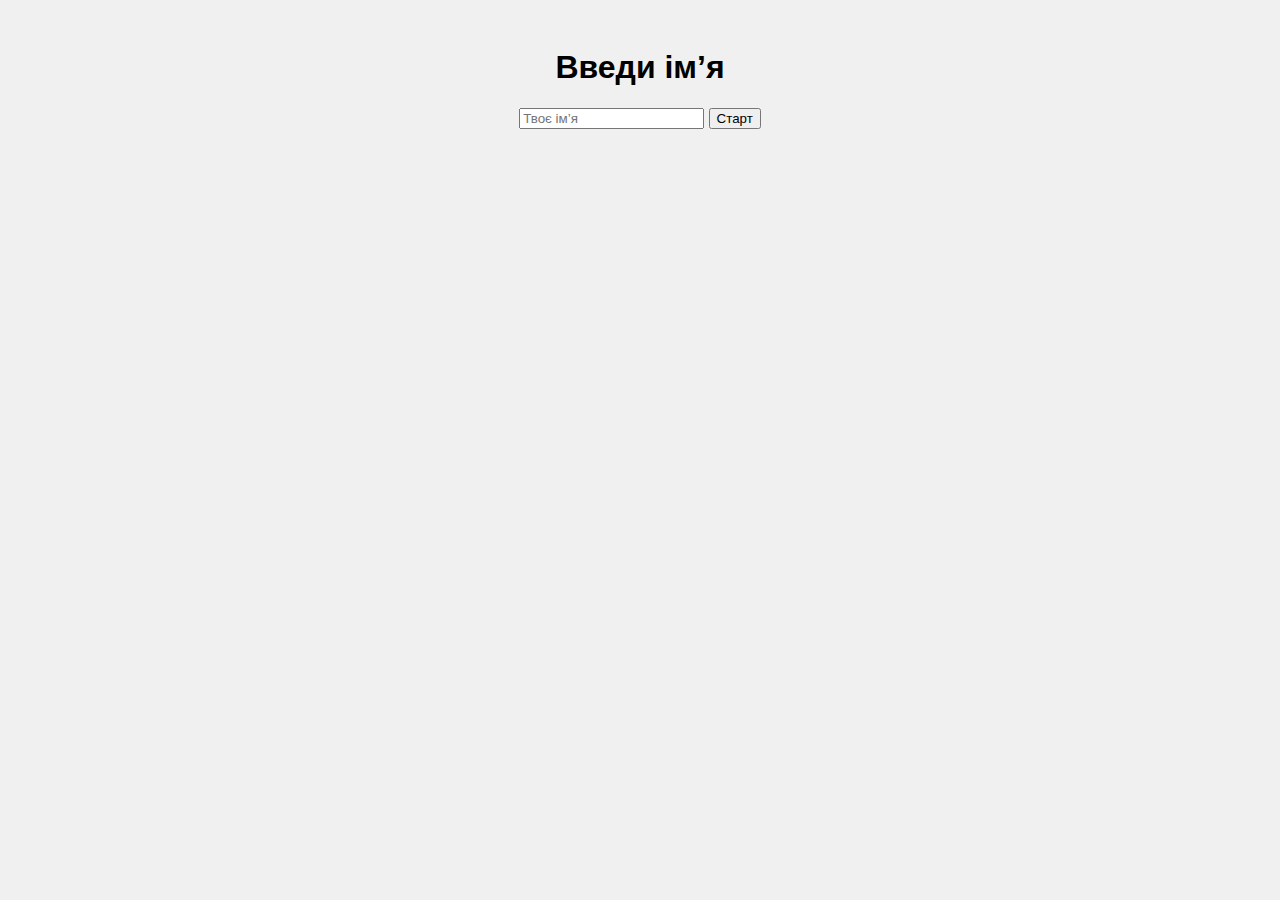
<file: lr10/index.html>
<!DOCTYPE html>
<html lang="uk">
<head>
    <meta charset="UTF-8" />
    <title>лаб 10</title>
    <link rel="stylesheet" href="style.css" />
</head>
<body>
    <div class="container">
    <h1>Введи ім’я</h1>
    <input type="text" id="username" placeholder="Твоє ім’я" />
    <button onclick="startGame()">Старт</button>

    <div id="game" class="hidden">
        <h2 id="greeting"></h2>
        <div id="grid" class="grid"></div>
        <button onclick="nextRound()">Наступна ітерація</button>
        <p id="result"></p>
    </div>
    </div>

    <script src="main.js"></script>
</body>
</html>
</file>
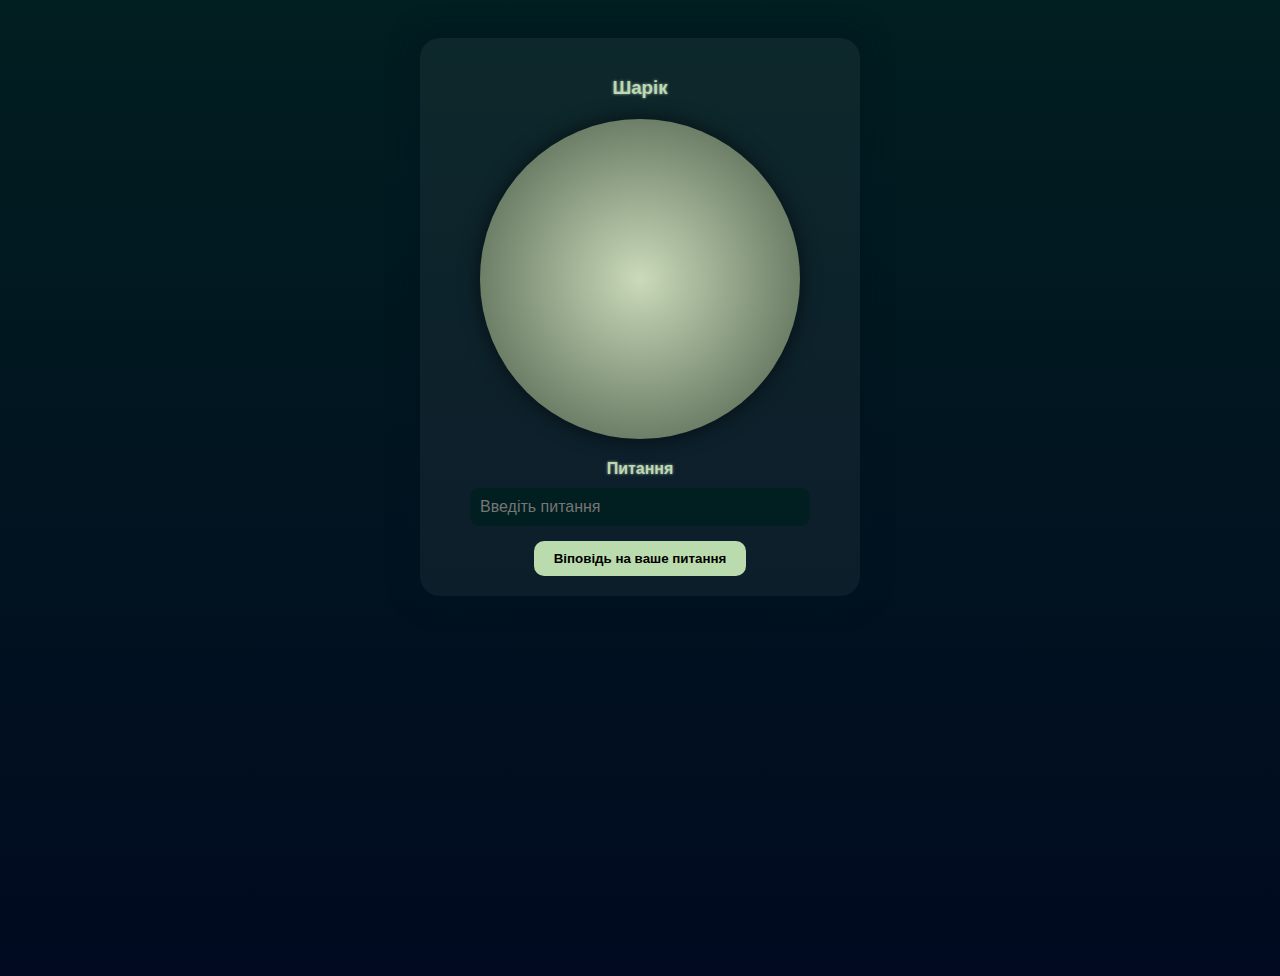
<file: lr7/index.html>
<!DOCTYPE html>
<html lang="en">
<head>
    <meta charset="UTF-8">
    <meta name="viewport" content="width=device-width, initial-scale=1.0">
    <title>Document</title>
    
    <link rel="stylesheet" href="style.css">
</head>
<body>
    <script src="main.js"></script>
</body>
</html>
</file>
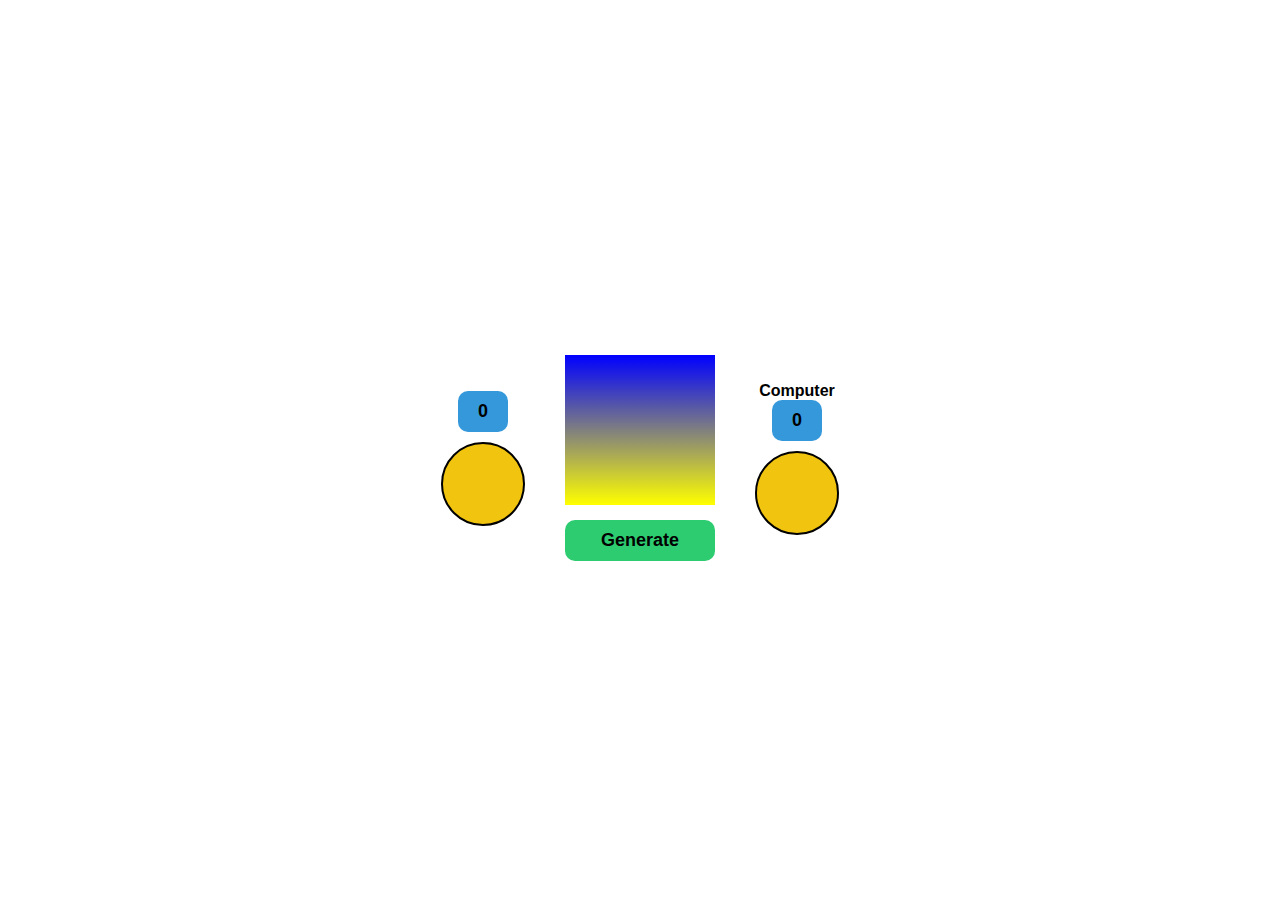
<file: lr8/index.html>
<!DOCTYPE html>
<html lang="en">
<head>
    <meta charset="UTF-8">
    <meta name="viewport" content="width=device-width, initial-scale=1.0">
    <title>Document</title>
    <link rel="stylesheet" href="style.css">
</head>
<body>
    <div class="pole1">
        <div class="label">User</div>
        <div class="score">0</div>
        <div class="circle"></div>
    </div>
    
    <div class="pole2">
        <span class="resu"></span>
        <button onclick="foo()">Generate</button>
    </div>

    <div class="pole3">
        <div class="label">Computer</div>
        <div class="score">0</div>
        <div class="circle"></div>
    </div>


    <script src="main.js"></script>
</body>
</html>
</file>
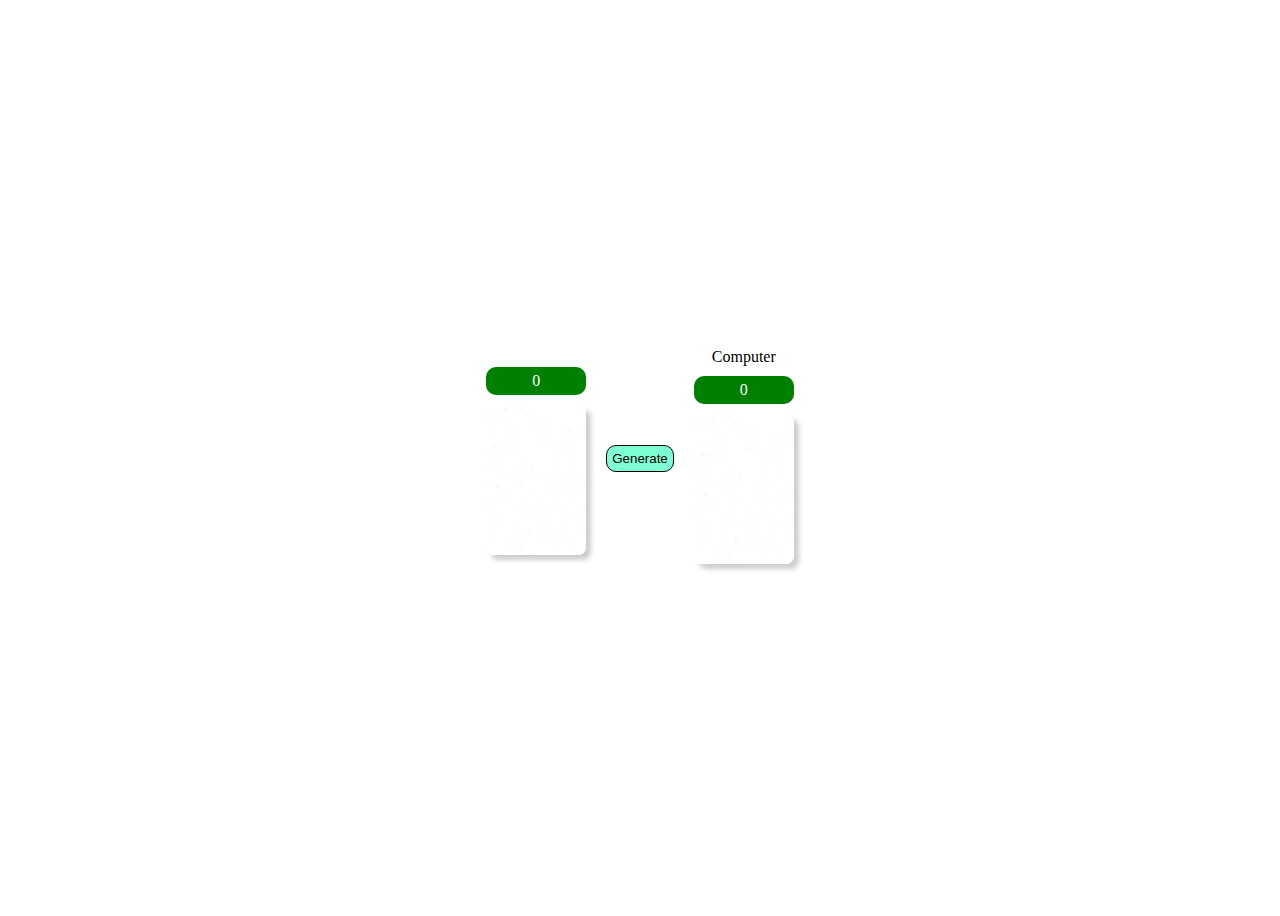
<file: lr9/index.html>
<!DOCTYPE html>
<html lang="en">
<head>
    <meta charset="UTF-8">
    <meta name="viewport" content="width=device-width, initial-scale=1.0">
    <title>lab9</title>
    <link rel="stylesheet" href="style.css">
</head>
<body>
    <div class="pole1">
        <div class="label">User</div>
        <div class="score">0</div>
        <div class="img"> <img src="img/startRound.jpg" alt=""></div>
    </div>
    
    <div class="pole2">
        <span class="resu"></span>
        <button onclick="foo()">Generate</button>
    </div>

    <div class="pole3">
        <div class="label">Computer</div>
        <div class="score">0</div>
        <div class="img"> <img src="img/startRound.jpg" alt=""></div>
    </div>

    <script src="main.js"></script>
</body>
</html>
</file>
<file: lr10/style.css>
body {
    font-family: sans-serif;
    background: #f0f0f0;
    text-align: center;
    padding: 20px;
}

.container {
    max-width: 600px;
    margin: auto;
}

.grid {
    display: grid;
    grid-template-columns: repeat(3, 100px);
    grid-template-rows: repeat(3, 100px);
    gap: 10px;
    justify-content: center;
    margin: 20px 0;
}

.grid div {
    font-size: 60px;
    border: 2px solid #333;
    border-radius: 8px;
    background: #fff;
    display: flex;
    align-items: center;
    justify-content: center;
}

.hidden {
    display: none;
}
</file>
<file: lr7/style.css>
@keyframes rotate {
    from { transform: rotate(0deg); }
    to { transform: rotate(360deg);}
}

.ball {
    max-width: 300px;
    width: 100%;
    height: 300px;
    background: radial-gradient(circle at center, rgb(202, 218, 186), rgb(70, 89, 69));
    border-radius: 50%;
    box-shadow: 0 0 20px rgba(0, 0, 0, 0.6);
    display: flex;
    align-items: center;
    justify-content: center;
    color: black;
    font-size: 18px;
    font-weight: bold;
    margin: 20px auto;
    text-align: center;
    padding: 10px;
    animation: rotate 6s linear infinite;
}

body {
    background: linear-gradient(to bottom, rgb(1, 30, 32), rgb(1, 10, 32));
    font-family: 'Segoe UI', sans-serif;
    color: #fff;
    text-align: center;
    padding: 30px;
    min-height: 100vh;
}

.wrapper {
    max-width: 400px;
    margin: 0 auto;
    background: rgba(255, 255, 255, 0.05);
    border-radius: 20px;
    padding: 20px;
    box-shadow: 0 0 30px rgb(1, 20, 32, 0.6);
}

h3, h4 {
    margin-bottom: 10px;
    color: #BADBAD;
    text-shadow: 0 0 3px rgb(256, 256, 256, 0.6);
}

input[type="text"] {
    width: 80%;
    padding: 10px;
    border: none;
    border-radius: 10px;
    margin-bottom: 15px;
    background: rgb(1, 30, 32);
    color: #fff;
    font-size: 16px;
}

button {
    padding: 10px 20px;
    background: #BADBAD;
    border: none;
    border-radius: 10px;
    color: black;
    font-weight: bold;
    cursor: pointer;
    transition: background 0.3s ease;
}

button:hover {
    background: rgb(47, 79, 79);
}

#text2 {
    display: block;
    margin-top: 20px;
    font-size: 20px;
    color: #f1c40f;
    text-shadow: 0 0 10px #f39c12;
}
</file>
<file: lr8/style.css>
@keyframes rotate {
    from { transform: rotate(0deg); }
    to { transform: rotate(360deg);}
}

body {
    display: flex;
    justify-content: center;
    align-items: center;
    gap: 40px;
    height: 100vh;
    background: #fff;
    font-family: sans-serif;
}

.pole1, .pole3 {
    display: flex;
    flex-direction: column;
    align-items: center;
}

.label {
    color: #000;
    font-weight: bold;
    text-align: center;
}

.score {
    background-color: #3498db;
    padding: 10px 20px;
    border-radius: 10px;
    display: block;
    font-size: 18px;
    font-weight: bold;
}

.circle {
    margin-top: 10px;
    width: 80px;
    height: 80px;
    background: #f1c40f;
    border: 2px solid #000;
    border-radius: 50%;
    display: flex;
    align-items: center;
    justify-content: center;
    font-size: 24px;
    font-weight: bold;
    color: #000;
}

.pole2 button {
    background: #2ecc71;
    color: #000;
    font-weight: bold;
    font-size: 18px;
    padding: 10px 20px;
    border: none;
    border-radius: 10px;
    cursor: pointer;
    margin-top: 15px;
}

.pole2 {
    display: flex;
    flex-direction: column;
    text-align: center;
}

.resu {
    background: linear-gradient(to top, yellow, blue);
    width: 150px;
    height: 150px;
    color: #fff;
    display: flex;
    justify-content: center;
    align-items: center;
}
</file>
<file: lr9/style.css>
body {
    min-height: 100vh;
    display: flex;
    justify-content: center;
    align-items: center;
}

.pole1, .pole3 {
    margin: 20px;
    text-align: center;
}

img {
    width: 100px;
    height: 150px;
    box-shadow: 5px 5px 5px rgb(0, 0, 0, 0.2);
    border-radius: 8px;
}

.score {
    background-color: green;
    border-radius: 10px;
    margin: 10px 0 10px 0;
    padding: 5px;
    color: white;
}

.pole2 {
    display: flex;
    flex-direction: column;
}

button {
    border-radius: 10px;
    border: 1px solid black;
    cursor: pointer;
    background-color: aquamarine;
    padding: 5px;
}

button:hover {
    background-color: chartreuse;
}
</file>
